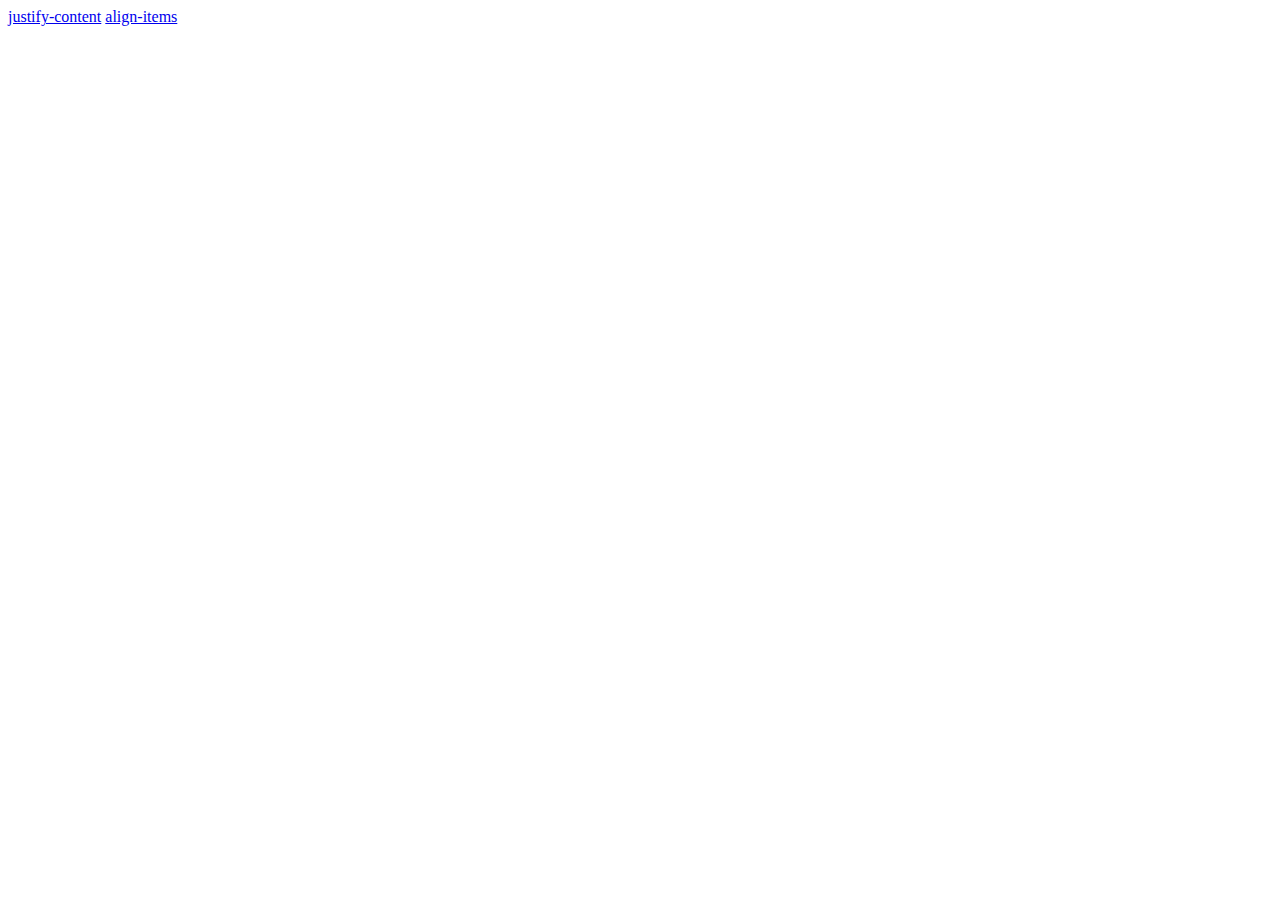
<file: index.html>
<!DOCTYPE html>
<html lang="en">
<head>
    <meta charset="UTF-8">
    <meta http-equiv="X-UA-Compatible" content="IE=edge">
    <meta name="viewport" content="width=device-width, initial-scale=1.0">
    <title>Document</title>

</head>
<body>
    <a href="justify_content.html">justify-content</a>
    <a href="align_items.html">align-items</a>
</body>
</html>
</file>
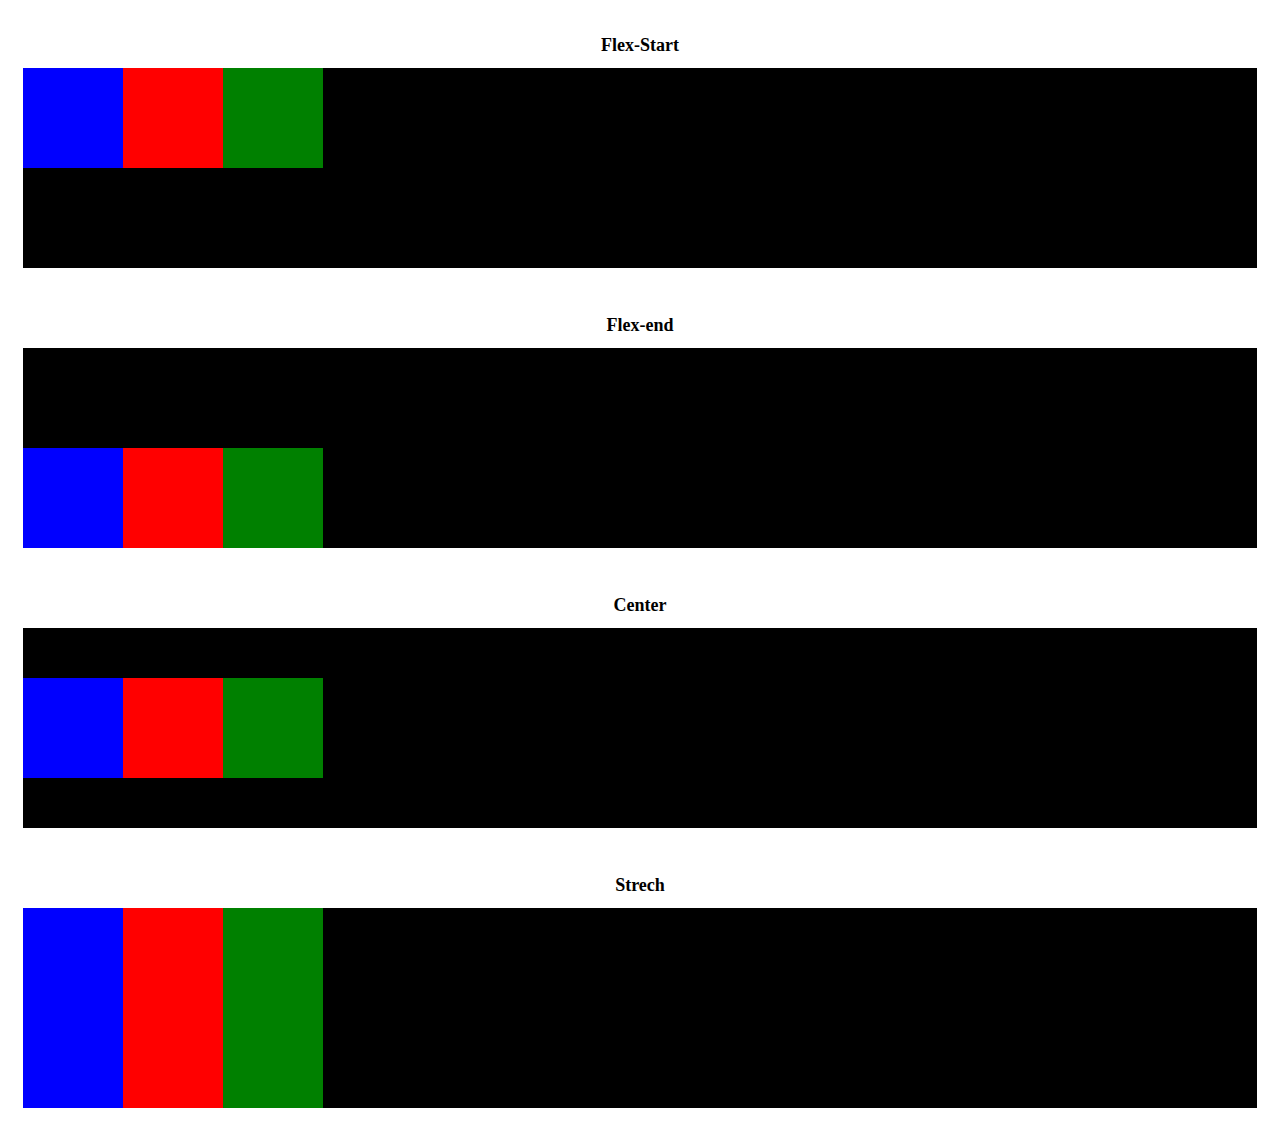
<file: align_items.html>
<!DOCTYPE html>
<html lang="en">
<head>
    <meta charset="UTF-8">
    <meta http-equiv="X-UA-Compatible" content="IE=edge">
    <meta name="viewport" content="width=device-width, initial-scale=1.0">
    <title>Document</title>
    <link rel="stylesheet" href="main.css" />
</head>
<body>
    <div class="container">
        <h1>Flex-Start</h1>
        <div class="outer align-flex-start">
            <div class="inner blue"></div>
            <div class="inner red"></div>
            <div class="inner green"></div>
        </div>
    </div>
    <!-- flex-end -->
    <div class="container">
        <h1>Flex-end</h1>
        <div class="outer align-flex-end">
            <div class="inner blue"></div>
            <div class="inner red"></div>
            <div class="inner green"></div>
        </div>
    </div>
    <!-- center -->
    <div class="container">
        <h1>Center</h1>
        <div class="outer align-center">
            <div class="inner blue"></div>
            <div class="inner red"></div>
            <div class="inner green"></div>
        </div>
    </div>
    <!-- strech -->
    <div class="container">
        <h1>Strech</h1>
        <div class="outer align-strech">
            <div class="inner blue"></div>
            <div class="inner red"></div>
            <div class="inner green"></div>
        </div>
    </div>
</body>
</html>
</file>
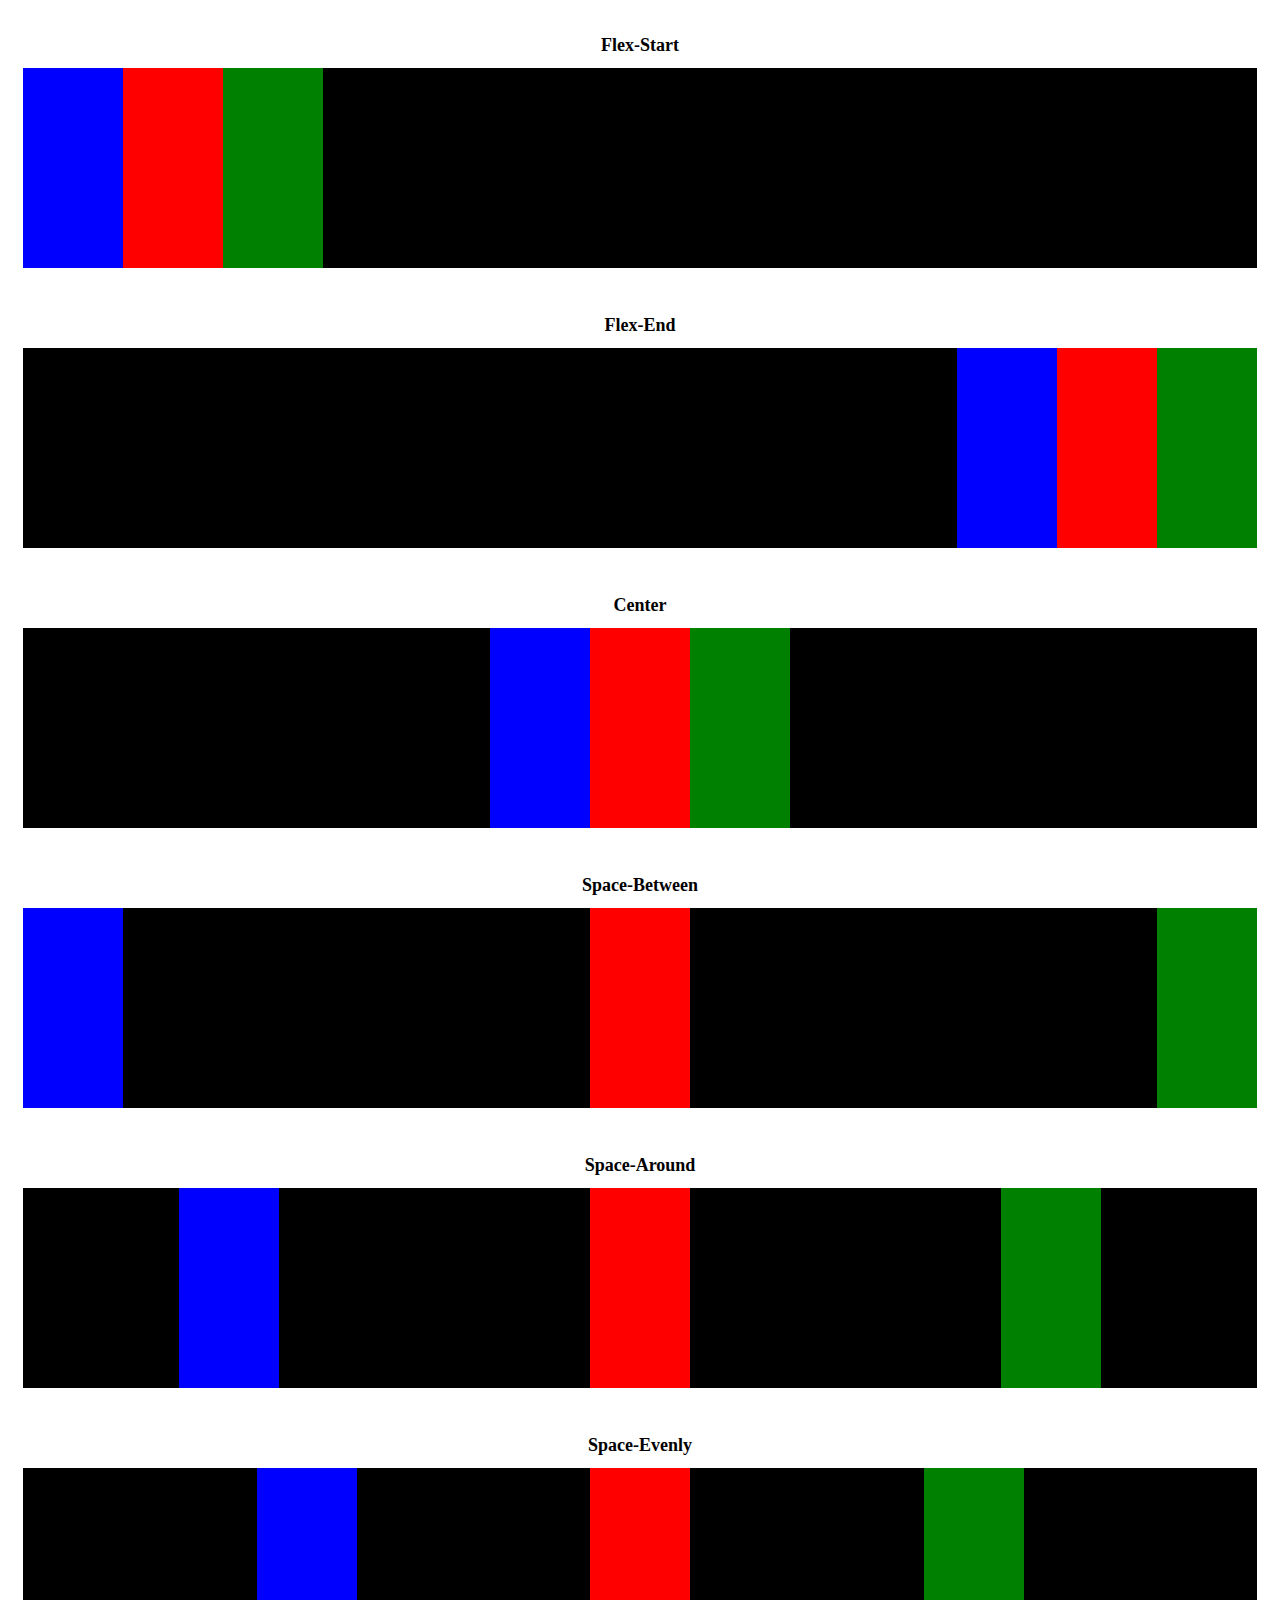
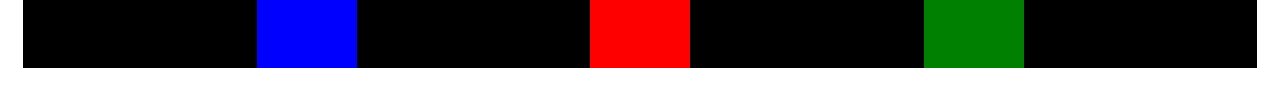
<file: justify_content.html>
<!DOCTYPE html>
<html lang="en">
<head>
    <meta charset="UTF-8">
    <meta http-equiv="X-UA-Compatible" content="IE=edge">
    <meta name="viewport" content="width=device-width, initial-scale=1.0">
    <title>Document</title>
    <link rel="stylesheet" href="./main.css" />
</head>
<body>

    <div class="container">
        <h1>Flex-Start</h1>
        <div class="outer flex-start">
            <div class="inner blue"></div>
            <div class="inner red"></div>
            <div class="inner green"></div>
        </div>
    </div>
    <div class="container">
        <h1>Flex-End</h1>
        <div class="outer flex-end">
            <div class="inner blue"></div>
            <div class="inner red"></div>
            <div class="inner green"></div>
        </div>
    </div>
    <div class="container">
        <h1>Center</h1>
        <div class="outer center">
            <div class="inner blue"></div>
            <div class="inner red"></div>
            <div class="inner green"></div>
        </div>
    </div>
  
    <div class="container">
        <h1>Space-Between</h1>
        <div class="outer space-between">
            <div class="inner blue"></div>
            <div class="inner red"></div>
            <div class="inner green"></div>
        </div>
    </div>

    <div class="container">
        <h1>Space-Around</h1>
        <div class="outer space-around">
            <div class="inner blue"></div>
            <div class="inner red"></div>
            <div class="inner green"></div>
        </div>
    </div>

    <div class="container">
        <h1>Space-Evenly</h1>
        <div class="outer space-evenly">
            <div class="inner blue"></div>
            <div class="inner red"></div>
            <div class="inner green"></div>
        </div>
    </div>
</body>
</html>
</file>
<file: main.css>
.container {
    max-width: 100%;
    height: 250px;
    padding: 15px 15px 15px 15px;
}
.container h1{
    font-size: large;
    text-align: center;
}
.container .outer {
    background-color: black;
    width: 100%;
    height: 80%;
    display: flex;
}
.container .outer .inner {
    width: 100px;
    min-height: 100px;
}
.blue {
    background-color: blue;
}
.red {
    background-color: red;
}
.green {
    background-color: green;
}

.flex-start{
    justify-content: flex-start;
}
.flex-end {
    justify-content: flex-end;
}
.center {
    justify-content: center;
}
.space-between {
    justify-content: space-between;
}
.space-around {
    justify-content: space-around;
}
.space-evenly {
    justify-content: space-evenly;
}
.align-flex-start{
    align-items: flex-start;
}
.align-flex-end{
    align-items: flex-end;
}
.align-center{
    align-items: center;
}
.align-strech{
    align-items: stretch;
}
</file>
